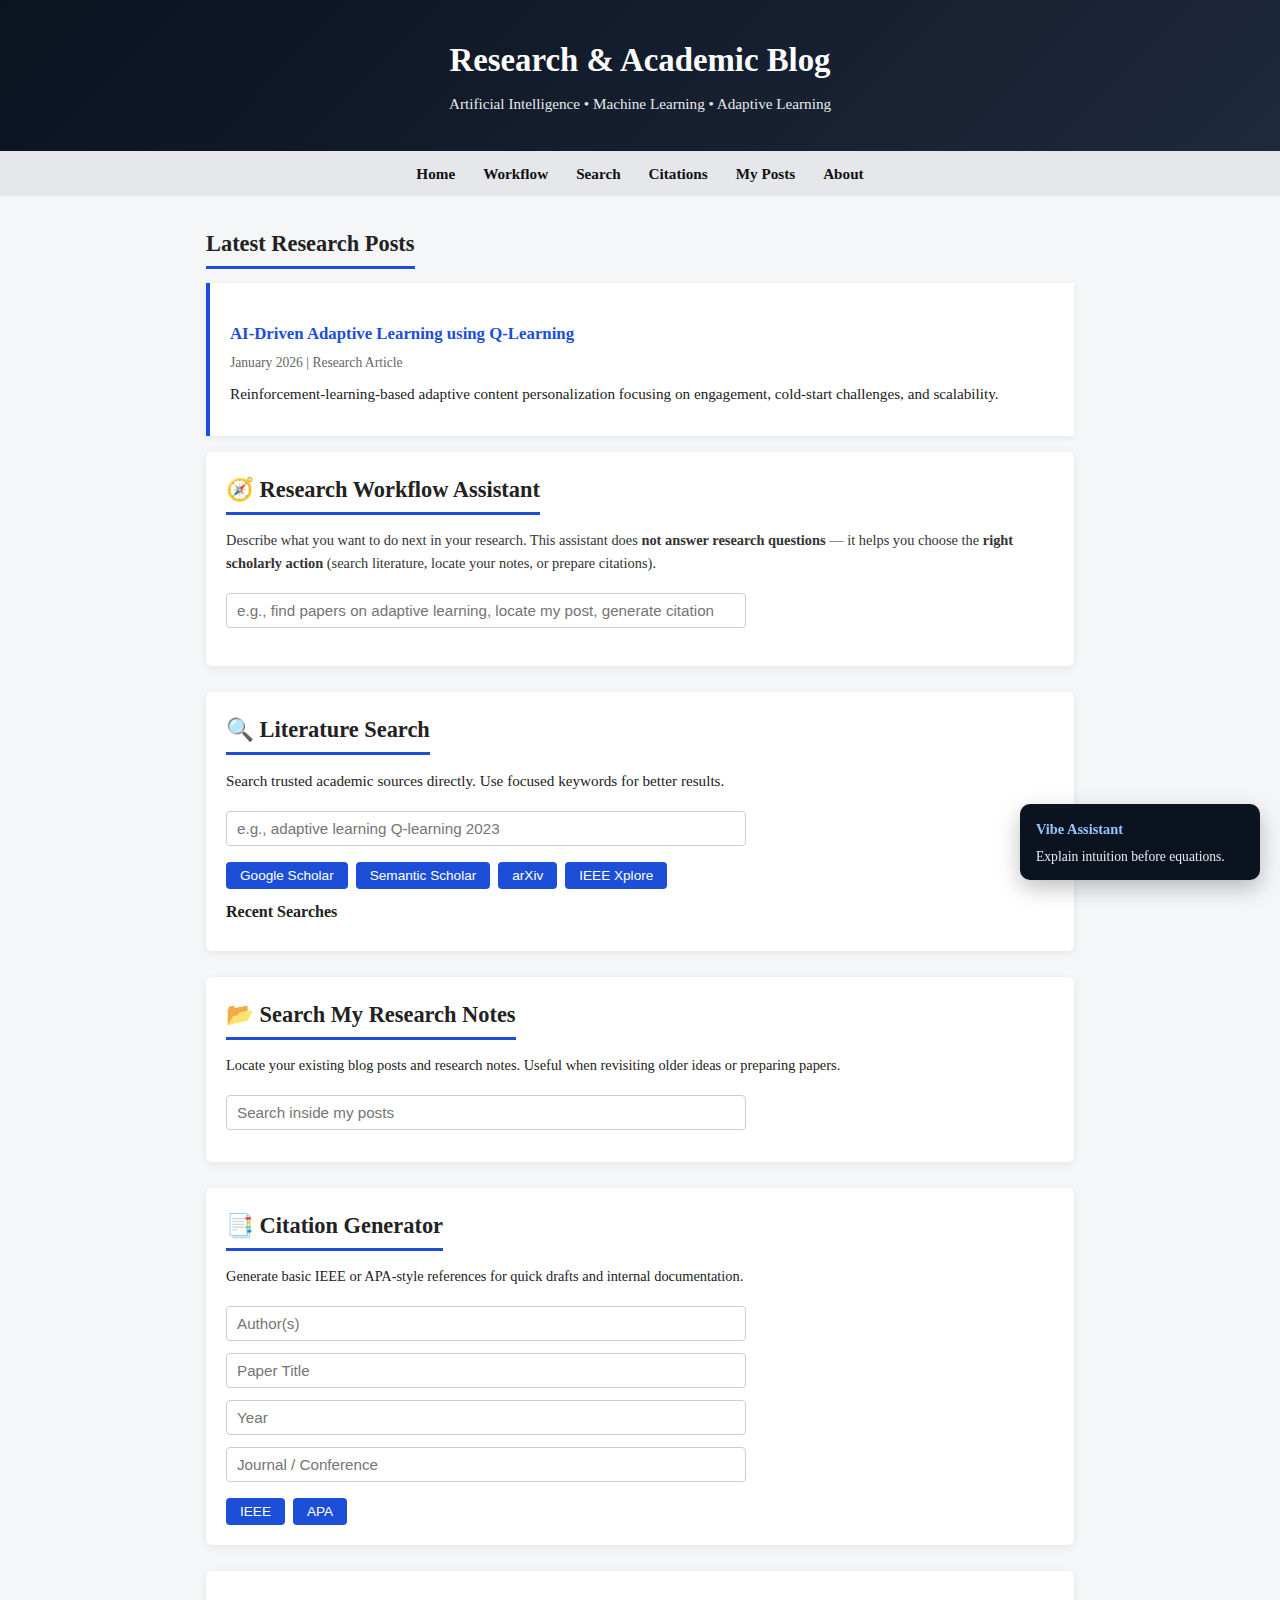
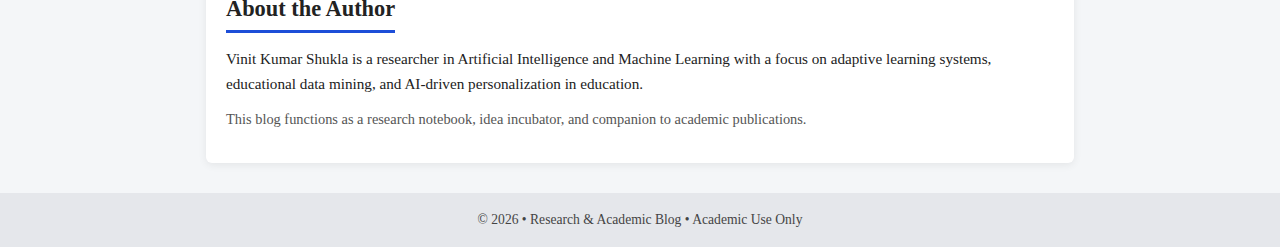
<file: index.html>
<!DOCTYPE html>
<html lang="en">
<head>
    <meta charset="UTF-8">

    <title>Research & Academic Blog | Vinit Kumar Shukla</title>

    <meta name="viewport" content="width=device-width, initial-scale=1.0">
    <meta name="description"
          content="Academic research blog on AI, Machine Learning, and Adaptive Learning Systems">

    <link rel="stylesheet" href="./style.css?v=2">

    <link rel="manifest" href="manifest.json">
</head>

<body id="home">

<!-- ================= HEADER ================= -->
<header>
    <h1>Research & Academic Blog</h1>
    <p>Artificial Intelligence • Machine Learning • Adaptive Learning</p>
</header>

<!-- ================= NAVIGATION ================= -->
<nav>
    <a href="#home">Home</a>
    <a href="#workflow">Workflow</a>
    <a href="#search">Search</a>
    <a href="#citations">Citations</a>
    <a href="#internal-search">My Posts</a>
    <a href="#about">About</a>
</nav>

<!-- ================= MAIN CONTENT ================= -->
<main>

<!-- ================= SECTION: READ ================= -->
<section>
    <h2>Latest Research Posts</h2>

    <section class="post">
        <h3>
            <a href="posts/ai-adaptive-learning.html">
                AI-Driven Adaptive Learning using Q-Learning
            </a>
        </h3>
        <p class="meta">January 2026 | Research Article</p>
        <p>
            Reinforcement-learning-based adaptive content personalization
            focusing on engagement, cold-start challenges, and scalability.
        </p>
    </section>
</section>

<!-- ================= SECTION: THINK & DECIDE ================= -->
<section id="workflow" class="box">
    <h2>🧭 Research Workflow Assistant</h2>

    <p style="font-size:0.9rem; color:#333;">
        Describe what you want to do next in your research.
        This assistant does <strong>not answer research questions</strong> —
        it helps you choose the <strong>right scholarly action</strong>
        (search literature, locate your notes, or prepare citations).
    </p>

    <input
        id="assistantInput"
        placeholder="e.g., find papers on adaptive learning, locate my post, generate citation"
        onkeydown="assistantEnter(event)">

    <p id="assistantResponse"
       style="font-size:0.9rem; color:#444; margin-top:8px;"></p>
</section>

<!-- ================= SECTION: DISCOVER ================= -->
<section id="search" class="box">
    <h2>🔍 Literature Search</h2>

    <p>
        Search trusted academic sources directly.
        Use focused keywords for better results.
    </p>

    <input id="searchQuery"
           placeholder="e.g., adaptive learning Q-learning 2023"
           onkeydown="handleEnter(event)">

    <div class="btn-group">
        <button onclick="searchScholar()">Google Scholar</button>
        <button onclick="searchSemantic()">Semantic Scholar</button>
        <button onclick="searchArxiv()">arXiv</button>
        <button onclick="searchIEEE()">IEEE Xplore</button>
    </div>

    <h4 style="margin-top:10px;">Recent Searches</h4>
    <ul id="history"></ul>
</section>

<!-- ================= SECTION: ORGANIZE ================= -->
<section id="internal-search" class="box">
    <h2>📂 Search My Research Notes</h2>

    <p style="font-size:0.9rem;">
        Locate your existing blog posts and research notes.
        Useful when revisiting older ideas or preparing papers.
    </p>

    <input placeholder="Search inside my posts"
           onkeyup="internalSearch(this.value)">
    <ul id="internalResults"></ul>
</section>

<!-- ================= SECTION: REFERENCE ================= -->
<section id="citations" class="box">
    <h2>📑 Citation Generator</h2>

    <p style="font-size:0.9rem;">
        Generate basic IEEE or APA-style references
        for quick drafts and internal documentation.
    </p>

    <input id="citeAuthor" placeholder="Author(s)">
    <input id="citeTitle" placeholder="Paper Title">
    <input id="citeYear" placeholder="Year">
    <input id="citeVenue" placeholder="Journal / Conference">

    <div class="btn-group">
        <button onclick="generateIEEE()">IEEE</button>
        <button onclick="generateAPA()">APA</button>
    </div>

    <pre id="citationOutput"></pre>
</section>

<!-- ================= SECTION: ABOUT ================= -->
<section id="about" class="box">
    <h2>About the Author</h2>
    <p>
        Vinit Kumar Shukla is a researcher in Artificial Intelligence and
        Machine Learning with a focus on adaptive learning systems,
        educational data mining, and AI-driven personalization in education.
    </p>

    <p style="font-size:0.9rem; color:#555;">
        This blog functions as a research notebook, idea incubator,
        and companion to academic publications.
    </p>
</section>

</main>

<!-- ================= FOOTER ================= -->
<footer>
    © 2026 • Research & Academic Blog • Academic Use Only
</footer>

<script src="script.js"></script>
<script>
if ('serviceWorker' in navigator) {
    navigator.serviceWorker.register('service-worker.js');
}
</script>
<!-- ================= VIBE CODE BOT (MINIMAL) ================= -->
<div id="vibeBot">
    <strong>Vibe Assistant</strong>
    <p id="vibeText">
        Focus on explaining methods, assumptions, and limitations.
    </p>
</div>

<script src="script.js"></script>

</body>
</html>
</file>
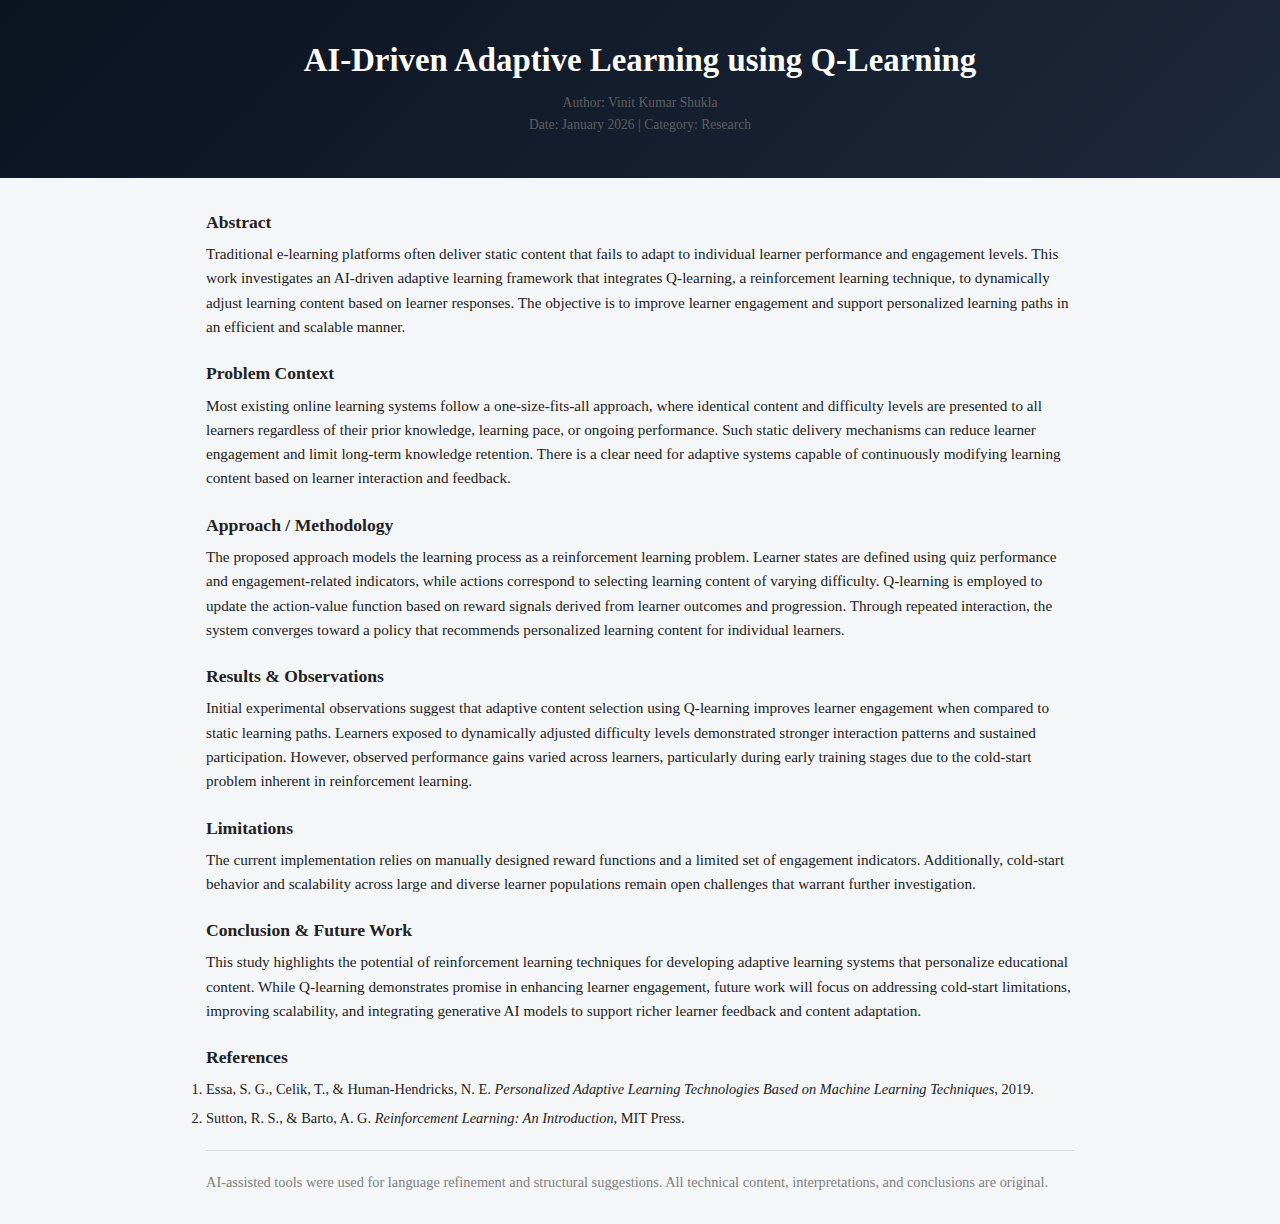
<file: posts/ai-adaptive-learning.html>
<!DOCTYPE html>
<html lang="en">
<head>
    <meta charset="UTF-8">
    <title>AI-Driven Adaptive Learning using Q-Learning</title>
    <link rel="stylesheet" href="../style.css">
</head>

<body>

<header>
    <h1>AI-Driven Adaptive Learning using Q-Learning</h1>
    <p class="meta">
        Author: Vinit Kumar Shukla <br>
        Date: January 2026 | Category: Research
    </p>
</header>

<main>

<h3>Abstract</h3>
<p>
Traditional e-learning platforms often deliver static content that fails to adapt
to individual learner performance and engagement levels. This work investigates
an AI-driven adaptive learning framework that integrates Q-learning, a
reinforcement learning technique, to dynamically adjust learning content based
on learner responses. The objective is to improve learner engagement and support
personalized learning paths in an efficient and scalable manner.
</p>

<h3>Problem Context</h3>
<p>
Most existing online learning systems follow a one-size-fits-all approach, where
identical content and difficulty levels are presented to all learners regardless
of their prior knowledge, learning pace, or ongoing performance. Such static
delivery mechanisms can reduce learner engagement and limit long-term knowledge
retention. There is a clear need for adaptive systems capable of continuously
modifying learning content based on learner interaction and feedback.
</p>

<h3>Approach / Methodology</h3>
<p>
The proposed approach models the learning process as a reinforcement learning
problem. Learner states are defined using quiz performance and engagement-related
indicators, while actions correspond to selecting learning content of varying
difficulty. Q-learning is employed to update the action-value function based on
reward signals derived from learner outcomes and progression. Through repeated
interaction, the system converges toward a policy that recommends personalized
learning content for individual learners.
</p>

<h3>Results & Observations</h3>
<p>
Initial experimental observations suggest that adaptive content selection using
Q-learning improves learner engagement when compared to static learning paths.
Learners exposed to dynamically adjusted difficulty levels demonstrated stronger
interaction patterns and sustained participation. However, observed performance
gains varied across learners, particularly during early training stages due to
the cold-start problem inherent in reinforcement learning.
</p>

<h3>Limitations</h3>
<p>
The current implementation relies on manually designed reward functions and a
limited set of engagement indicators. Additionally, cold-start behavior and
scalability across large and diverse learner populations remain open challenges
that warrant further investigation.
</p>

<h3>Conclusion & Future Work</h3>
<p>
This study highlights the potential of reinforcement learning techniques for
developing adaptive learning systems that personalize educational content.
While Q-learning demonstrates promise in enhancing learner engagement, future
work will focus on addressing cold-start limitations, improving scalability,
and integrating generative AI models to support richer learner feedback and
content adaptation.
</p>

<h3>References</h3>
<ol>
    <li>
        Essa, S. G., Celik, T., & Human-Hendricks, N. E.
        <em>Personalized Adaptive Learning Technologies Based on Machine Learning Techniques</em>,
        2019.
    </li>
    <li>
        Sutton, R. S., & Barto, A. G.
        <em>Reinforcement Learning: An Introduction</em>,
        MIT Press.
    </li>
</ol>

<hr>

<p style="font-size: 0.9em; color: gray;">
AI-assisted tools were used for language refinement and structural suggestions.
All technical content, interpretations, and conclusions are original.
</p>

</main>

</body>
</html>
</file>
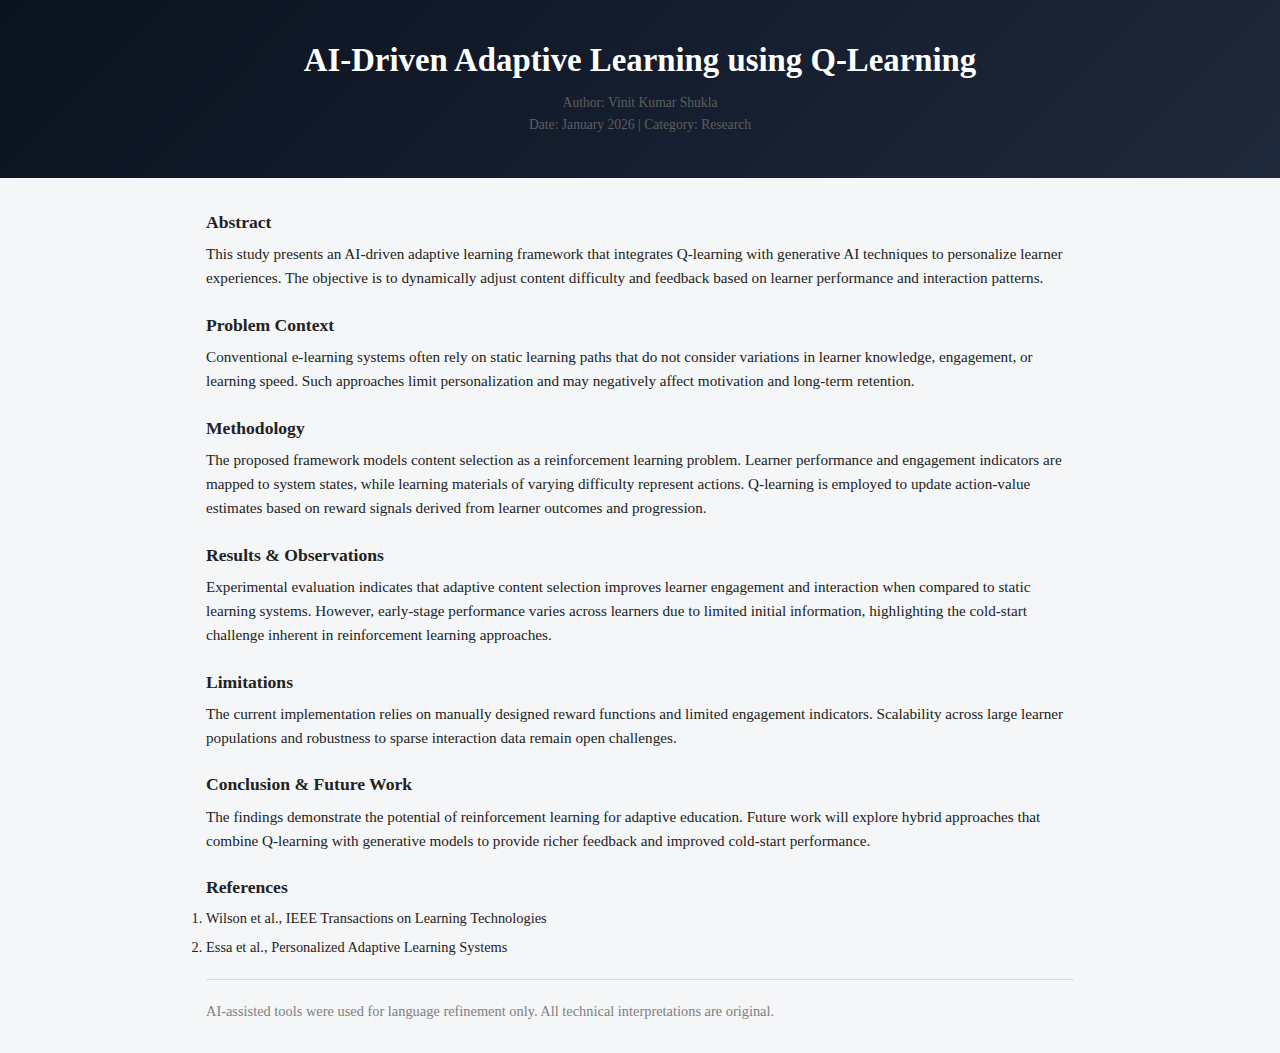
<file: posts/post1.html>
<!DOCTYPE html>
<html lang="en">
<head>
    <meta charset="UTF-8">
    <title>AI-Driven Adaptive Learning using Q-Learning</title>
    <link rel="stylesheet" href="../style.css">
</head>

<body>

<header>
    <h1>AI-Driven Adaptive Learning using Q-Learning</h1>
    <p class="meta">
        Author: Vinit Kumar Shukla <br>
        Date: January 2026 | Category: Research
    </p>
</header>

<main>

<h3>Abstract</h3>
<p>
This study presents an AI-driven adaptive learning framework that integrates
Q-learning with generative AI techniques to personalize learner experiences.
The objective is to dynamically adjust content difficulty and feedback based
on learner performance and interaction patterns.
</p>

<h3>Problem Context</h3>
<p>
Conventional e-learning systems often rely on static learning paths that do not
consider variations in learner knowledge, engagement, or learning speed.
Such approaches limit personalization and may negatively affect motivation
and long-term retention.
</p>

<h3>Methodology</h3>
<p>
The proposed framework models content selection as a reinforcement learning
problem. Learner performance and engagement indicators are mapped to system
states, while learning materials of varying difficulty represent actions.
Q-learning is employed to update action-value estimates based on reward signals
derived from learner outcomes and progression.
</p>

<h3>Results & Observations</h3>
<p>
Experimental evaluation indicates that adaptive content selection improves
learner engagement and interaction when compared to static learning systems.
However, early-stage performance varies across learners due to limited initial
information, highlighting the cold-start challenge inherent in reinforcement
learning approaches.
</p>

<h3>Limitations</h3>
<p>
The current implementation relies on manually designed reward functions and
limited engagement indicators. Scalability across large learner populations
and robustness to sparse interaction data remain open challenges.
</p>

<h3>Conclusion & Future Work</h3>
<p>
The findings demonstrate the potential of reinforcement learning for adaptive
education. Future work will explore hybrid approaches that combine Q-learning
with generative models to provide richer feedback and improved cold-start
performance.
</p>

<h3>References</h3>
<ol>
    <li>Wilson et al., IEEE Transactions on Learning Technologies</li>
    <li>Essa et al., Personalized Adaptive Learning Systems</li>
</ol>

<hr>
<p style="font-size: 0.9em; color: gray;">
AI-assisted tools were used for language refinement only.
All technical interpretations are original.
</p>

</main>

</body>
</html>
</file>
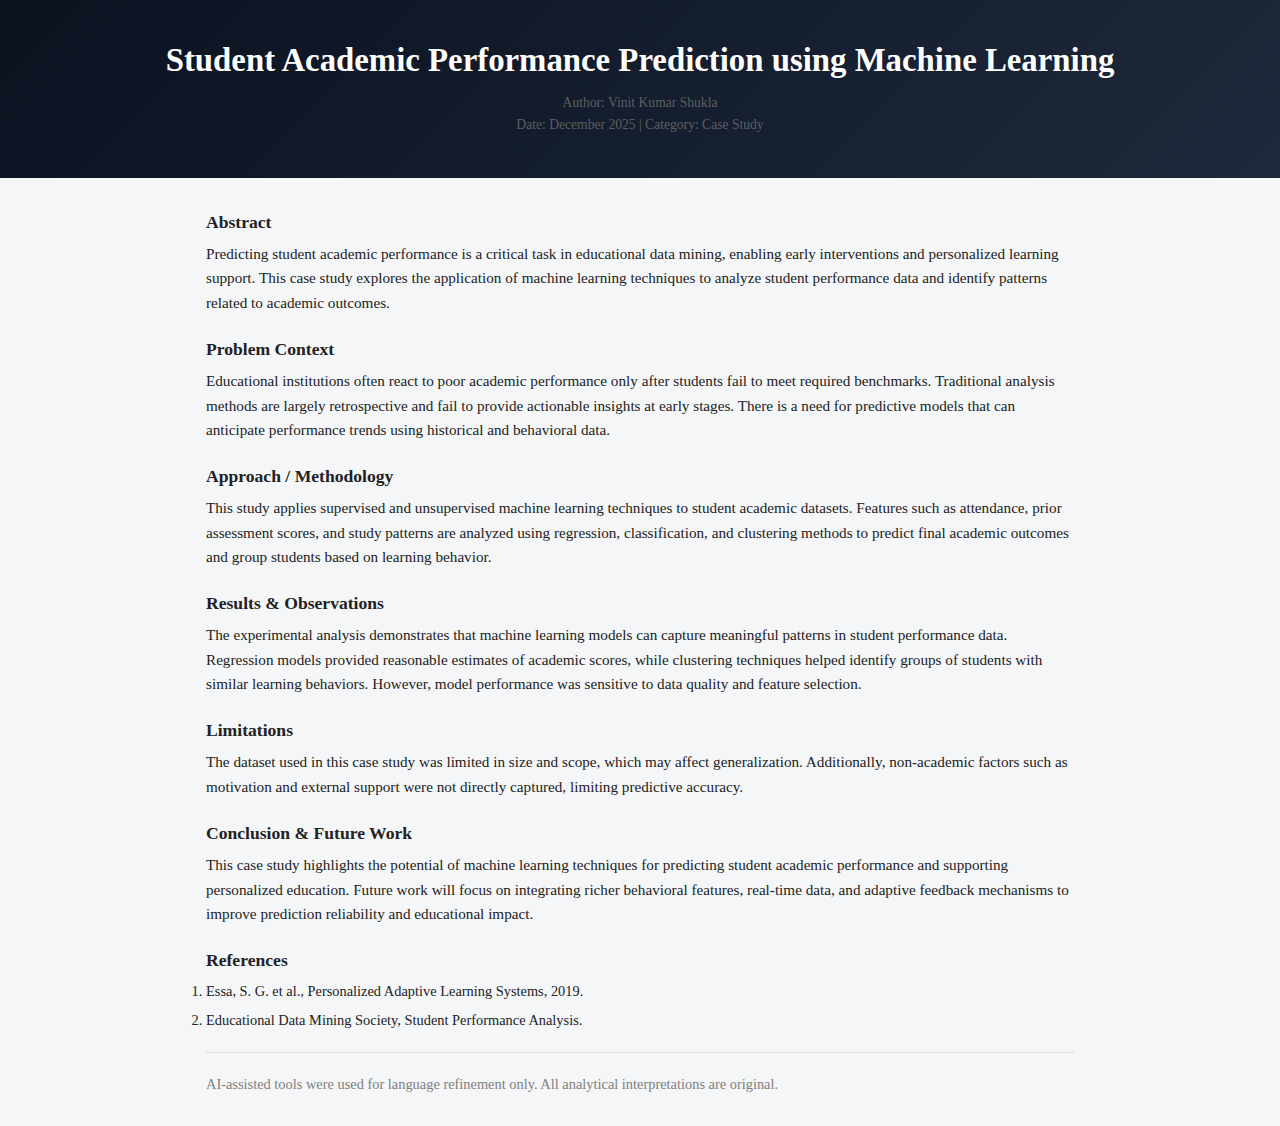
<file: posts/post2.html>
<!DOCTYPE html>
<html lang="en">
<head>
    <meta charset="UTF-8">
    <title>Student Academic Performance Prediction using Machine Learning</title>
    <link rel="stylesheet" href="../style.css">
</head>

<body>

<header>
    <h1>Student Academic Performance Prediction using Machine Learning</h1>
    <p class="meta">
        Author: Vinit Kumar Shukla <br>
        Date: December 2025 | Category: Case Study
    </p>
</header>

<main>

<h3>Abstract</h3>
<p>
Predicting student academic performance is a critical task in educational data
mining, enabling early interventions and personalized learning support. This
case study explores the application of machine learning techniques to analyze
student performance data and identify patterns related to academic outcomes.
</p>

<h3>Problem Context</h3>
<p>
Educational institutions often react to poor academic performance only after
students fail to meet required benchmarks. Traditional analysis methods are
largely retrospective and fail to provide actionable insights at early stages.
There is a need for predictive models that can anticipate performance trends
using historical and behavioral data.
</p>

<h3>Approach / Methodology</h3>
<p>
This study applies supervised and unsupervised machine learning techniques to
student academic datasets. Features such as attendance, prior assessment scores,
and study patterns are analyzed using regression, classification, and clustering
methods to predict final academic outcomes and group students based on learning
behavior.
</p>

<h3>Results & Observations</h3>
<p>
The experimental analysis demonstrates that machine learning models can capture
meaningful patterns in student performance data. Regression models provided
reasonable estimates of academic scores, while clustering techniques helped
identify groups of students with similar learning behaviors. However, model
performance was sensitive to data quality and feature selection.
</p>

<h3>Limitations</h3>
<p>
The dataset used in this case study was limited in size and scope, which may
affect generalization. Additionally, non-academic factors such as motivation and
external support were not directly captured, limiting predictive accuracy.
</p>

<h3>Conclusion & Future Work</h3>
<p>
This case study highlights the potential of machine learning techniques for
predicting student academic performance and supporting personalized education.
Future work will focus on integrating richer behavioral features, real-time data,
and adaptive feedback mechanisms to improve prediction reliability and
educational impact.
</p>

<h3>References</h3>
<ol>
    <li>Essa, S. G. et al., Personalized Adaptive Learning Systems, 2019.</li>
    <li>Educational Data Mining Society, Student Performance Analysis.</li>
</ol>

<hr>

<p style="font-size: 0.9em; color: gray;">
AI-assisted tools were used for language refinement only.
All analytical interpretations are original.
</p>

</main>

</body>
</html>
</file>
<file: style.css>
/* =============================
   RESET & BASE
============================= */
* {
    box-sizing: border-box;
    margin: 0;
    padding: 0;
}

body {
    font-family: "Georgia", "Times New Roman", serif;
    background: #f4f6f8;
    color: #222;
    line-height: 1.6;
    
    -webkit-font-smoothing: antialiased;
    -moz-osx-font-smoothing: grayscale;


}

/* =============================
   HEADER
============================= */
header {
    background: linear-gradient(135deg, #0b1220, #1e293b);
    color: #fff;
    text-align: center;
    padding: 34px 16px;
}

header h1 {
    font-size: 2.05rem;
    margin-bottom: 6px;
}

header p {
    font-size: 0.95rem;
    opacity: 0.9;
}

/* =============================
   NAVIGATION
============================= */
nav {
    background: #e5e7eb;
    padding: 10px;
    text-align: center;
}

nav a {
    margin: 0 12px;
    text-decoration: none;
    font-weight: 600;
    font-size: 0.95rem;
    color: #111;
}

nav a:hover {
    color: #1d4ed8;
}

/* =============================
   MAIN WRAPPER
============================= */
main {
    max-width: 900px;
    margin: 30px auto;
    padding: 0 16px;
}

/* =============================
   HEADINGS
============================= */
h2 {
    font-size: 1.4rem;
    margin-bottom: 14px;
    border-bottom: 3px solid #1d4ed8;
    display: inline-block;
    padding-bottom: 4px;
}

h3 {
    font-size: 1.1rem;
    margin-top: 20px;
    margin-bottom: 6px;
}

/* =============================
   PARAGRAPHS
============================= */
main p {
    margin-bottom: 12px;
    font-size: 0.95rem;
}

/* =============================
   POSTS (BLOG ENTRIES)
============================= */
.post {
    background: #ffffff;
    padding: 18px 20px;
    border-left: 4px solid #1d4ed8;
    margin-bottom: 16px;
    box-shadow: 0 2px 6px rgba(0,0,0,0.06);
}

.post h3 {
    font-size: 1.05rem;
    margin-bottom: 4px;
}

.post a {
    color: #1d4ed8;
    text-decoration: none;
}

.post a:hover {
    text-decoration: underline;
}

.meta {
    font-size: 0.85rem;
    color: #666;
    margin-bottom: 8px;
}

/* =============================
   UTILITY BOXES (TOOLS / SECTIONS)
============================= */
.box {
    background: #ffffff;
    padding: 20px;
    margin-bottom: 26px;
    border-radius: 6px;
    box-shadow: 0 2px 8px rgba(0,0,0,0.07);
}

/* =============================
   INPUTS
============================= */
input {
    width: 100%;
    max-width: 520px;
    padding: 8px 10px;
    font-size: 0.95rem;
    border-radius: 4px;
    border: 1px solid #ccc;
    margin: 6px 0;
}

input:focus {
    outline: none;
    border-color: #1d4ed8;
}

/* =============================
   BUTTONS
============================= */
.btn-group {
    margin-top: 6px;
}

button {
    padding: 6px 14px;
    margin: 4px 4px 0 0;
    font-size: 0.85rem;
    border: none;
    border-radius: 4px;
    cursor: pointer;
    background: #1d4ed8;
    color: white;
}

button:hover {
    background: #163fa3;
}

/* =============================
   LISTS
============================= */
ul {
    margin-top: 6px;
    padding-left: 18px;
}

li {
    margin-bottom: 6px;
    font-size: 0.9rem;
}

/* =============================
   HORIZONTAL RULE
============================= */
hr {
    margin: 20px 0;
    border: none;
    border-top: 1px solid #ddd;
}

/* =============================
   FOOTER
============================= */
footer {
    background: #e5e7eb;
    text-align: center;
    padding: 16px;
    font-size: 0.85rem;
    color: #444;
}
/* =============================
   VIBE CODE BOT (MINIMAL)
============================= */
#vibeBot {
    position: fixed;
    bottom: 16px;
    right: 16px;
    width: 240px;
    background: #0b1220;
    color: #e5e7eb;
    padding: 12px;
    border-radius: 6px;
    font-size: 0.8rem;
    box-shadow: 0 4px 12px rgba(0,0,0,0.25);
    z-index: 999;
}

#vibeBot strong {
    display: block;
    margin-bottom: 6px;
    font-size: 0.85rem;
    color: #93c5fd;
}

#vibeBot p {
    margin: 0;
    line-height: 1.4;
}
/* =============================
   VIBE ASSISTANT (FLOATING)
============================= */
#vibeBot {
    position: fixed;
    right: 20px;
    bottom: 20px;
    background: #0b1220;
    color: white;
    padding: 14px 16px;
    border-radius: 10px;
    max-width: 240px;
    font-size: 0.85rem;
    box-shadow: 0 8px 22px rgba(0,0,0,0.25);
    z-index: 999;
}

#vibeBot strong {
    display: block;
    margin-bottom: 6px;
    font-size: 0.9rem;
}

#vibeBot p {
    opacity: 0.9;
}
</file>
